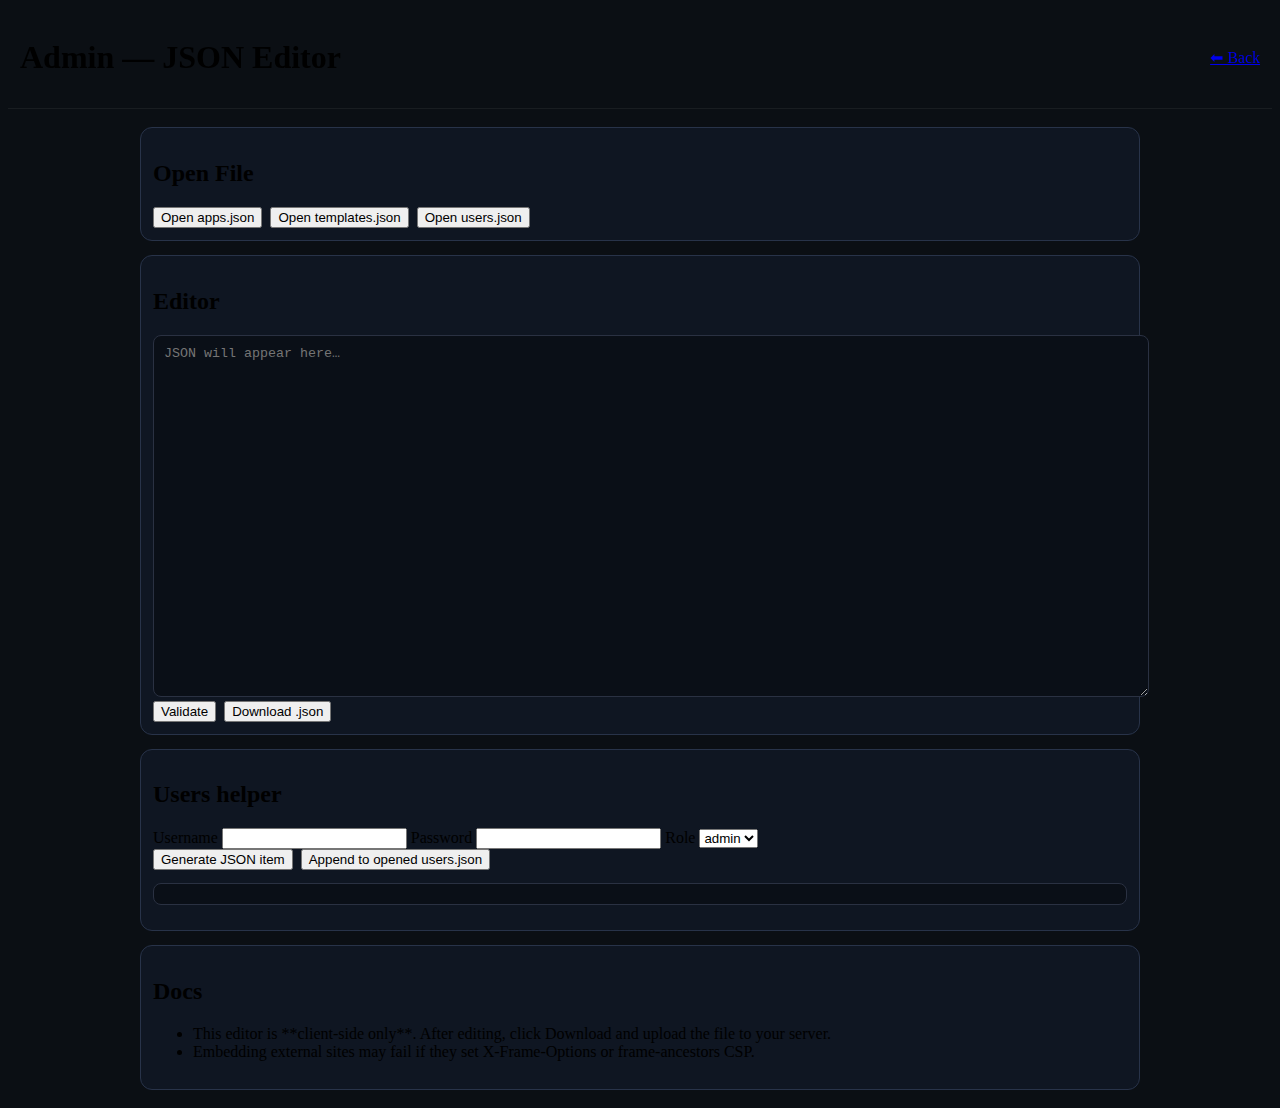
<file: admin.html>
<!DOCTYPE html>
<html lang="en" data-theme="windows">
<head>
<meta charset="utf-8" />
<meta name="viewport" content="width=device-width,initial-scale=1" />
<title>Admin — JSON Editor</title>
<link rel="stylesheet" href="assets/css/style.css" />
</head>
<body class="page">
<header class="pagebar">
<h1>Admin — JSON Editor</h1>
<nav>
<a class="ghost" href="index.html">⬅ Back</a>
</nav>
</header>
<main class="page-content">
<section class="card">
<h2>Open File</h2>
<div class="row gap">
<button data-open="apps.json">Open apps.json</button>
<button data-open="templates.json">Open templates.json</button>
<button data-open="users.json">Open users.json</button>
</div>
</section>


<section class="card">
<h2>Editor</h2>
<textarea id="editor" class="editor" spellcheck="false" placeholder="JSON will appear here…"></textarea>
<div class="row gap">
<button id="validateBtn">Validate</button>
<button id="downloadBtn">Download .json</button>
</div>
</section>


<section class="card">
<h2>Users helper</h2>
<label>
<span>Username</span>
<input id="uName" />
</label>
<label>
<span>Password</span>
<input id="uPass" type="password" />
</label>
<label>
<span>Role</span>
<select id="uRole"><option>admin</option><option>user</option></select>
</label>
<div class="row gap">
<button id="genUser">Generate JSON item</button>
<button id="appendUser">Append to opened users.json</button>
</div>
<pre id="userOut" class="mono"></pre>
</section>


<section class="card">
<h2>Docs</h2>
<ul>
<li>This editor is **client-side only**. After editing, click Download and upload the file to your server.</li>
<li>Embedding external sites may fail if they set X-Frame-Options or frame-ancestors CSP.</li>
</ul>
</section>
</main>


<script src="assets/js/core.js"></script>
<script src="assets/js/admin.js"></script>
</body>
</html>
</file>
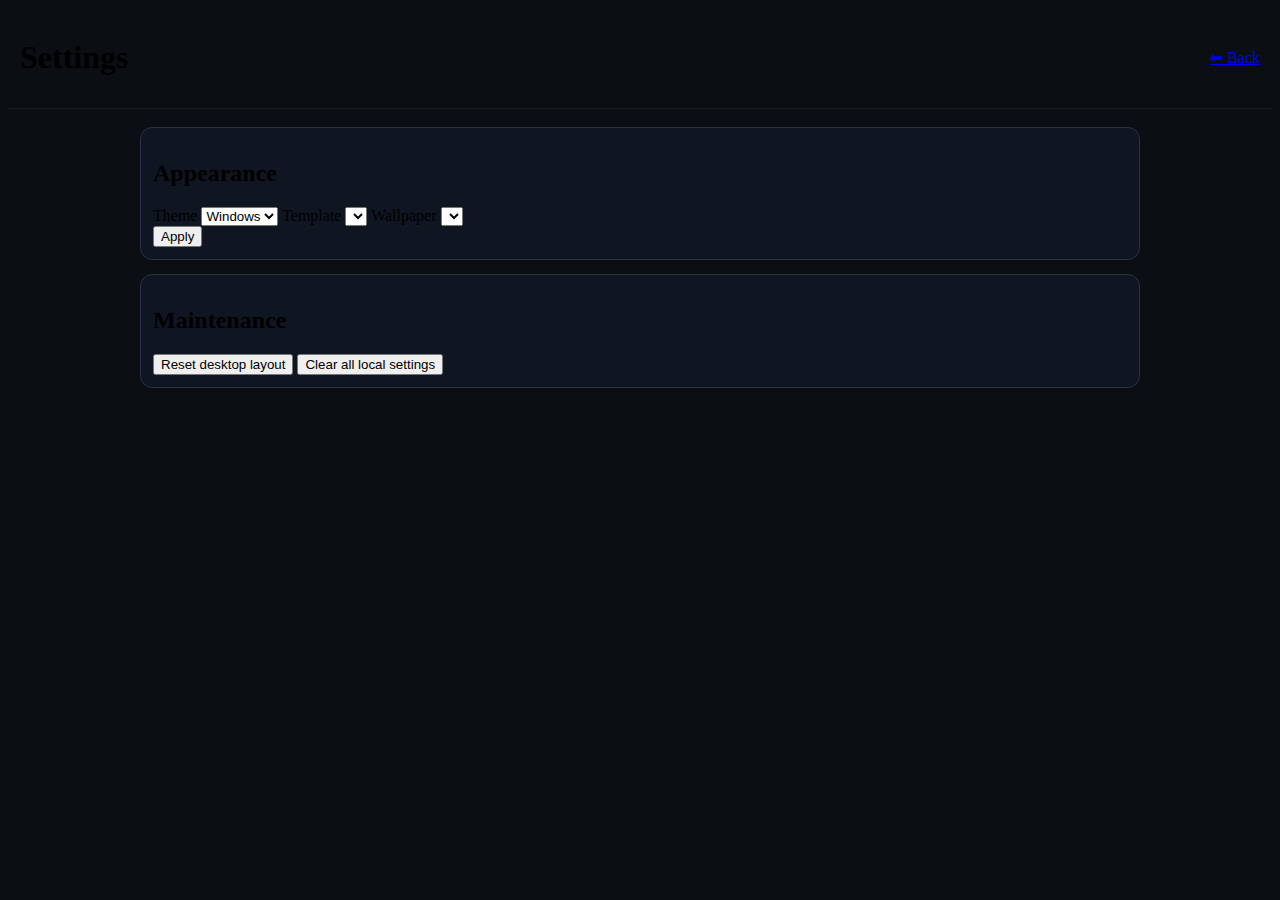
<file: settings.html>
<!DOCTYPE html>
<html lang="en" data-theme="windows">
<head>
<meta charset="utf-8" />
<meta name="viewport" content="width=device-width,initial-scale=1" />
<title>Settings</title>
<link rel="stylesheet" href="assets/css/style.css" />
</head>
<body class="page">
<header class="pagebar">
<h1>Settings</h1>
<nav>
<a class="ghost" href="index.html">⬅ Back</a>
</nav>
</header>
<main class="page-content">
<section class="card">
<h2>Appearance</h2>
<label>
<span>Theme</span>
<select id="themeSel">
<option value="windows">Windows</option>
<option value="mac">Mac</option>
</select>
</label>
<label>
<span>Template</span>
<select id="tplSel"></select>
</label>
<label>
<span>Wallpaper</span>
<select id="wpSel"></select>
</label>
<div>
<button id="applyBtn">Apply</button>
</div>
</section>
<section class="card">
<h2>Maintenance</h2>
<button id="resetDesktop">Reset desktop layout</button>
<button id="clearAll">Clear all local settings</button>
</section>
</main>
<script src="assets/js/core.js"></script>
<script src="assets/js/settings.js"></script>
</body>
</html>
</file>
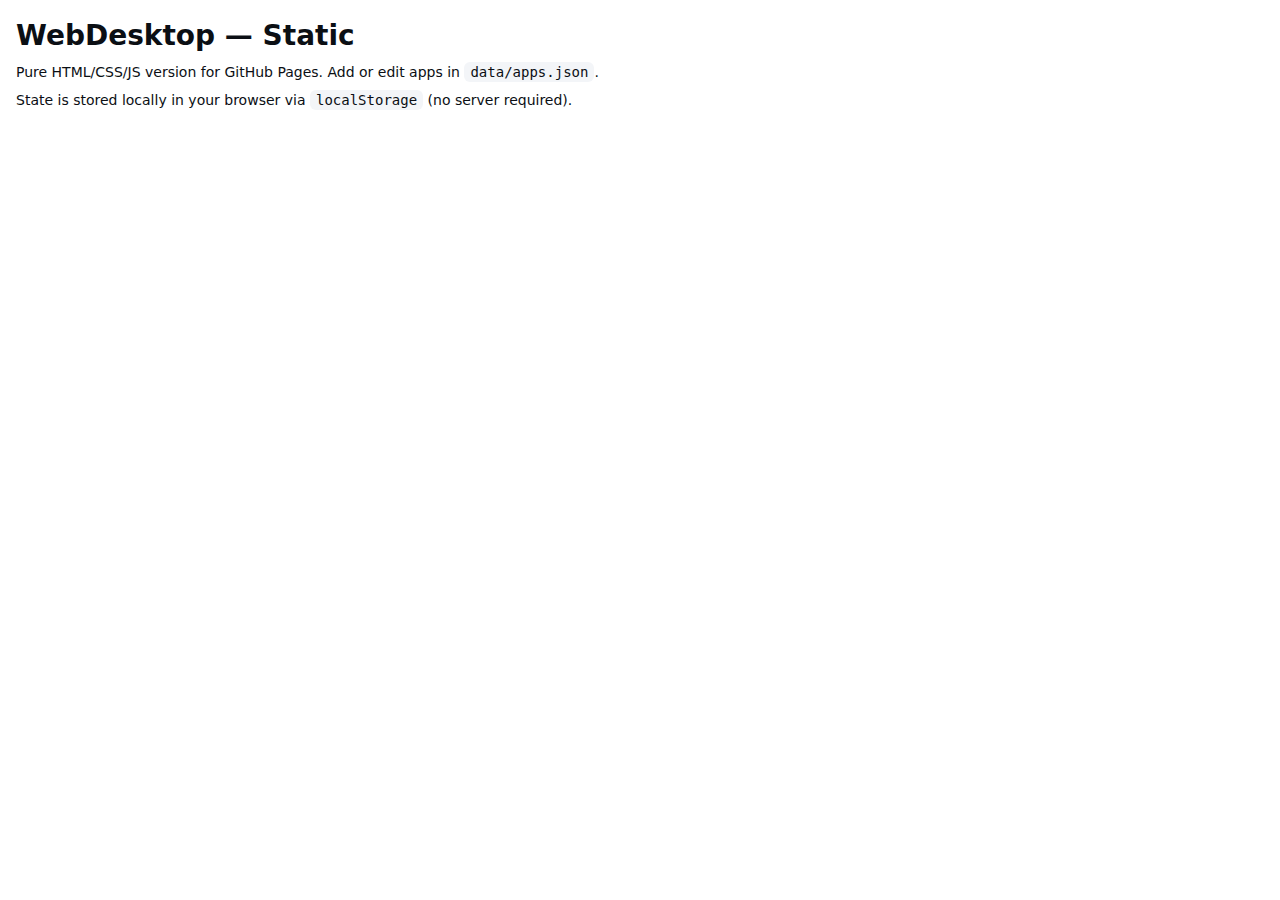
<file: apps/about.html>
<!doctype html>
<html>
<head>
  <meta charset="utf-8" />
  <title>About</title>
  <meta name="viewport" content="width=device-width,initial-scale=1" />
  <style>
    body { margin:0; padding:16px; font:14px/1.4 system-ui, -apple-system, Segoe UI, Roboto, Arial, sans-serif; background:#fff; color:#0b0f14; }
    h1 { margin:0 0 8px; }
    p { margin:0 0 8px; }
    code { background:#f3f5f8; padding:2px 6px; border-radius:6px; }
  </style>
</head>
<body>
  <h1>WebDesktop — Static</h1>
  <p>Pure HTML/CSS/JS version for GitHub Pages. Add or edit apps in <code>data/apps.json</code>.</p>
  <p>State is stored locally in your browser via <code>localStorage</code> (no server required).</p>
</body>
</html>
</file>
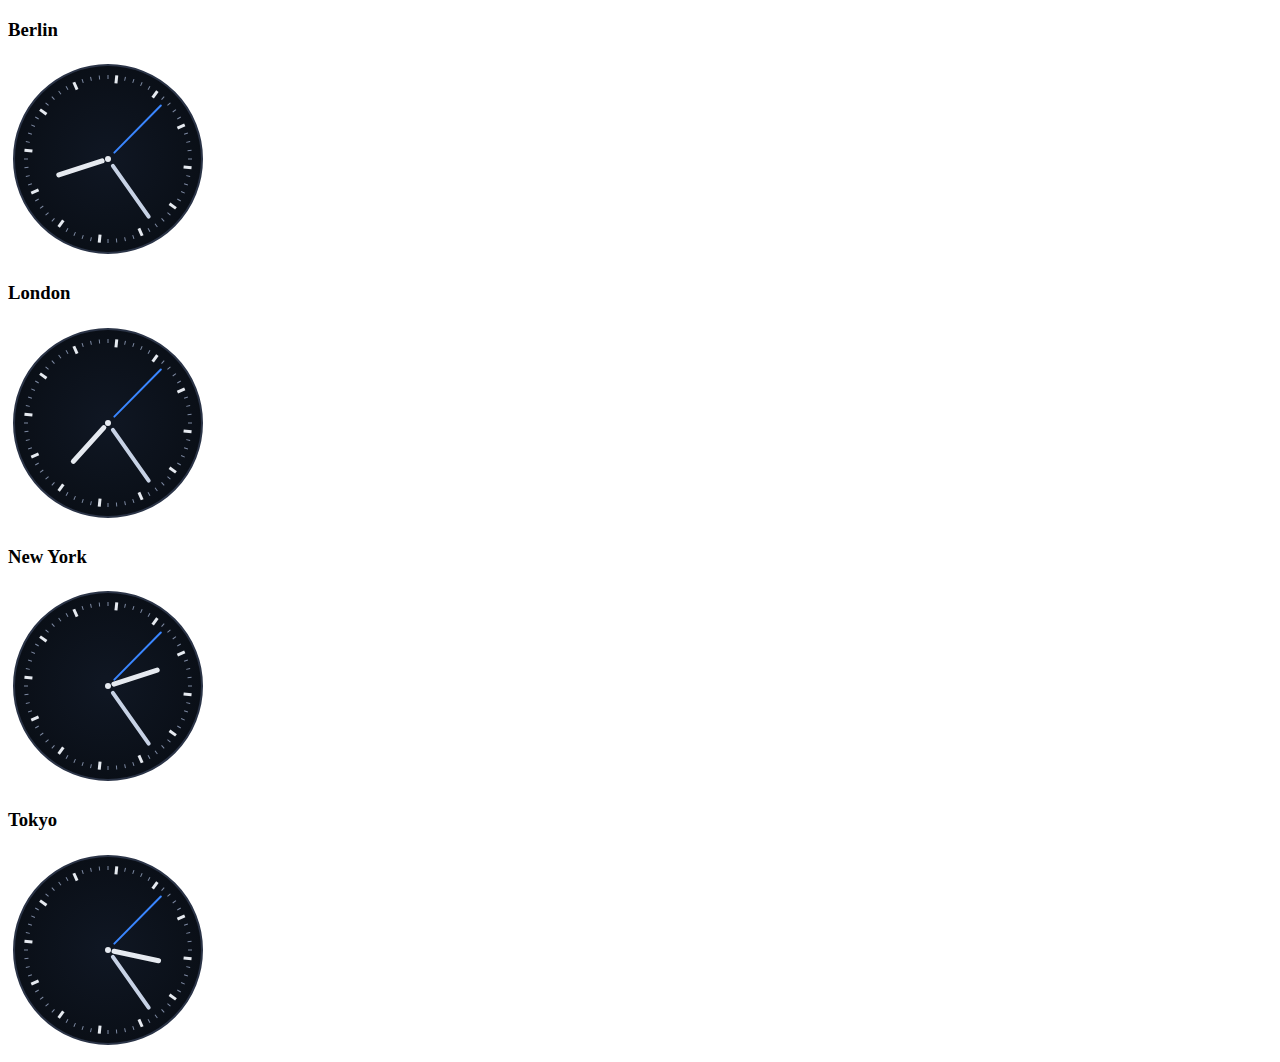
<file: apps/clock.html>
<!DOCTYPE html>
<html lang="en">
<head>
  <meta charset="utf-8" />
  <meta name="viewport" content="width=device-width,initial-scale=1" />
  <title>Clocks</title>
  <link rel="stylesheet" href="../assets/css/style.css" />
</head>
<body class="app">
  <main class="clock-grid">
    <section class="clock-card">
      <h3 class="clock-title">Berlin</h3>
      <canvas class="clock-canvas" width="200" height="200" data-tz="Europe/Berlin"></canvas>
    </section>
    <section class="clock-card">
      <h3 class="clock-title">London</h3>
      <canvas class="clock-canvas" width="200" height="200" data-tz="Europe/London"></canvas>
    </section>
    <section class="clock-card">
      <h3 class="clock-title">New York</h3>
      <canvas class="clock-canvas" width="200" height="200" data-tz="America/New_York"></canvas>
    </section>
    <section class="clock-card">
      <h3 class="clock-title">Tokyo</h3>
      <canvas class="clock-canvas" width="200" height="200" data-tz="Asia/Tokyo"></canvas>
    </section>
  </main>

  <script>
    const TAU = Math.PI * 2;

    function drawClock(ctx, date){
      const { width, height } = ctx.canvas;
      const r = Math.min(width, height)/2 - 6;
      const cx = width/2, cy = height/2;

      ctx.clearRect(0,0,width,height);

      // face
      const grad = ctx.createRadialGradient(cx,cy, r*0.1, cx,cy, r);
      grad.addColorStop(0, '#0f1622');
      grad.addColorStop(1, '#0a0f17');
      ctx.fillStyle = grad;
      ctx.beginPath(); ctx.arc(cx,cy,r,0,TAU); ctx.fill();
      ctx.strokeStyle = '#2b3447'; ctx.lineWidth = 2; ctx.stroke();

      // ticks
      ctx.save(); ctx.translate(cx,cy);
      for(let i=0;i<60;i++){
        ctx.rotate(TAU/60);
        ctx.beginPath();
        ctx.lineWidth = (i%5===0)?3:1;
        ctx.strokeStyle = (i%5===0)?'#e6eaf0':'#7e8aa3';
        ctx.moveTo(0,-r+10);
        ctx.lineTo(0,-r+((i%5===0)?18:14));
        ctx.stroke();
      }
      ctx.restore();

      const s = date.getSeconds() + date.getMilliseconds()/1000;
      const m = date.getMinutes() + s/60;
      const h = (date.getHours()%12) + m/60;

      // hands
      function hand(angle, len, lw, color){
        ctx.save(); ctx.translate(cx,cy); ctx.rotate(angle);
        ctx.beginPath(); ctx.lineWidth = lw; ctx.lineCap = 'round'; ctx.strokeStyle = color;
        ctx.moveTo(0, len*-0.12); ctx.lineTo(0, -len);
        ctx.stroke(); ctx.restore();
      }
      hand(h * TAU/12, r*0.55, 5, '#e6eaf0');   // hour
      hand(m * TAU/60, r*0.75, 4, '#c7d2e5');   // minute
      hand(s * TAU/60, r*0.80, 2, '#3a86ff');   // second

      // center cap
      ctx.fillStyle = '#e6eaf0'; ctx.beginPath(); ctx.arc(cx,cy,3,0,TAU); ctx.fill();
    }

    function tick(canvas){
      const tz = canvas.dataset.tz;
      const now = new Date();

      // build a Date showing the local time in the requested tz
      const parts = new Intl.DateTimeFormat('en-GB', {
        timeZone: tz, hour:'2-digit', minute:'2-digit', second:'2-digit', hour12:false
      }).formatToParts(now).reduce((acc,p)=>{ acc[p.type]=p.value; return acc; },{});

      const d = new Date(now);
      d.setHours(parseInt(parts.hour,10));
      d.setMinutes(parseInt(parts.minute,10));
      d.setSeconds(parseInt(parts.second,10));
      d.setMilliseconds(now.getMilliseconds());

      drawClock(canvas.getContext('2d'), d);
      requestAnimationFrame(()=>tick(canvas));
    }

    document.querySelectorAll('.clock-canvas').forEach(c=> tick(c));
  </script>
</body>
</html>
</file>
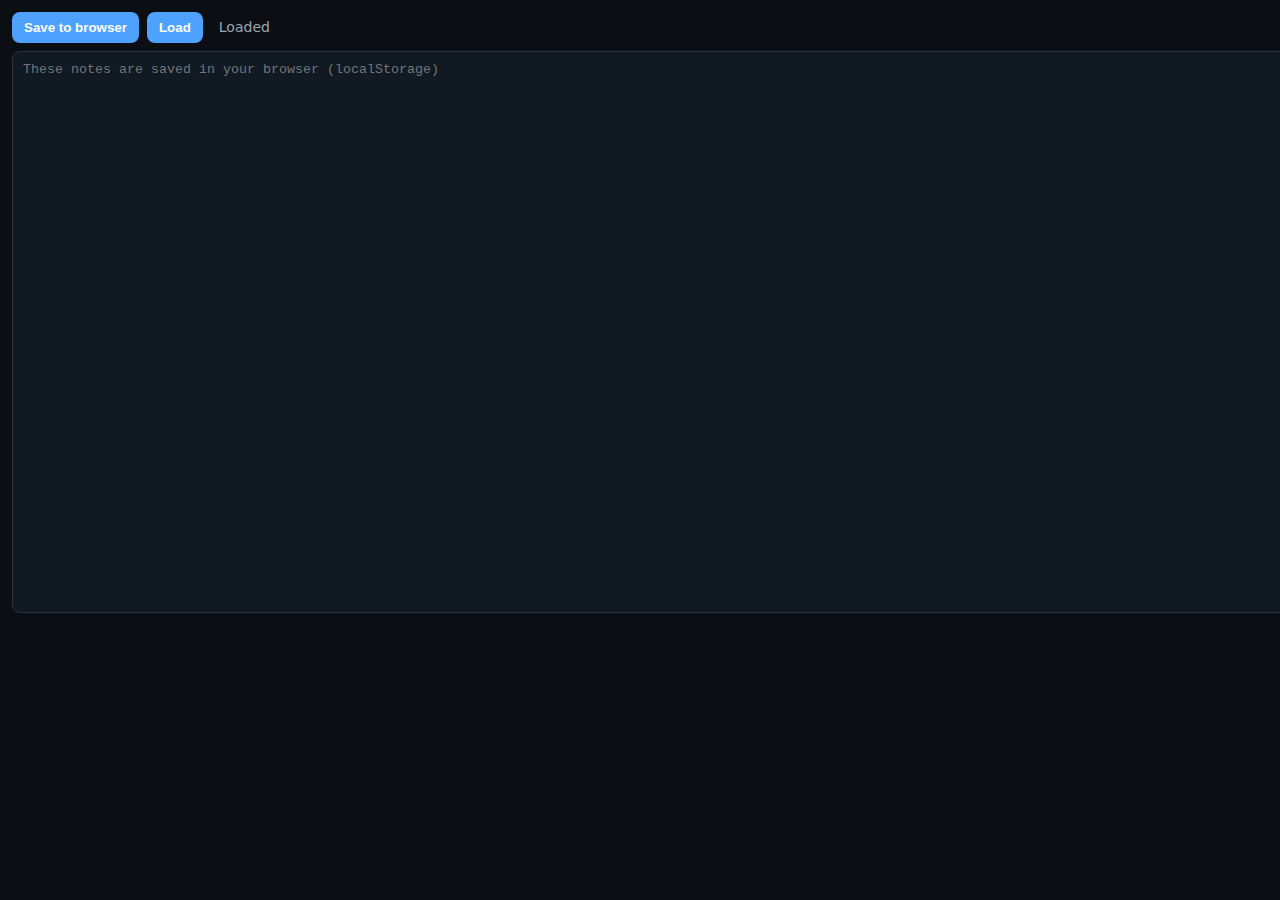
<file: apps/notes.html>
<!doctype html>
<html>
<head>
  <meta charset="utf-8" />
  <title>Notes</title>
  <meta name="viewport" content="width=device-width,initial-scale=1" />
  <style>
    body { margin:0; font:14px/1.4 system-ui, -apple-system, Segoe UI, Roboto, Arial, sans-serif; background:#0b0f14; color:#e8eef7; }
    .wrap { padding:12px; }
    textarea { width:100%; height:60vh; background:#111923; color:#e8eef7; border:1px solid #2a3441; border-radius:8px; padding:10px; }
    .row { display:flex; gap:8px; align-items:center; margin-bottom:8px; }
    button { padding:8px 12px; border:0; border-radius:8px; background:#4ea1ff; color:#fff; font-weight:600; }
  </style>
</head>
<body>
  <div class="wrap">
    <div class="row">
      <button onclick="save()">Save to browser</button>
      <button onclick="load()">Load</button>
      <span id="msg" style="color:#9aa6b2;margin-left:8px;"></span>
    </div>
    <textarea id="t" placeholder="These notes are saved in your browser (localStorage)"></textarea>
  </div>
  <script>
    const TKEY='wd_notes';
    function save(){ localStorage.setItem(TKEY, document.getElementById('t').value); ping('Saved'); }
    function load(){ document.getElementById('t').value = localStorage.getItem(TKEY)||''; ping('Loaded'); }
    function ping(s){ const m=document.getElementById('msg'); m.textContent=s; setTimeout(()=>m.textContent='',1200); }
    load();
  </script>
</body>
</html>
</file>
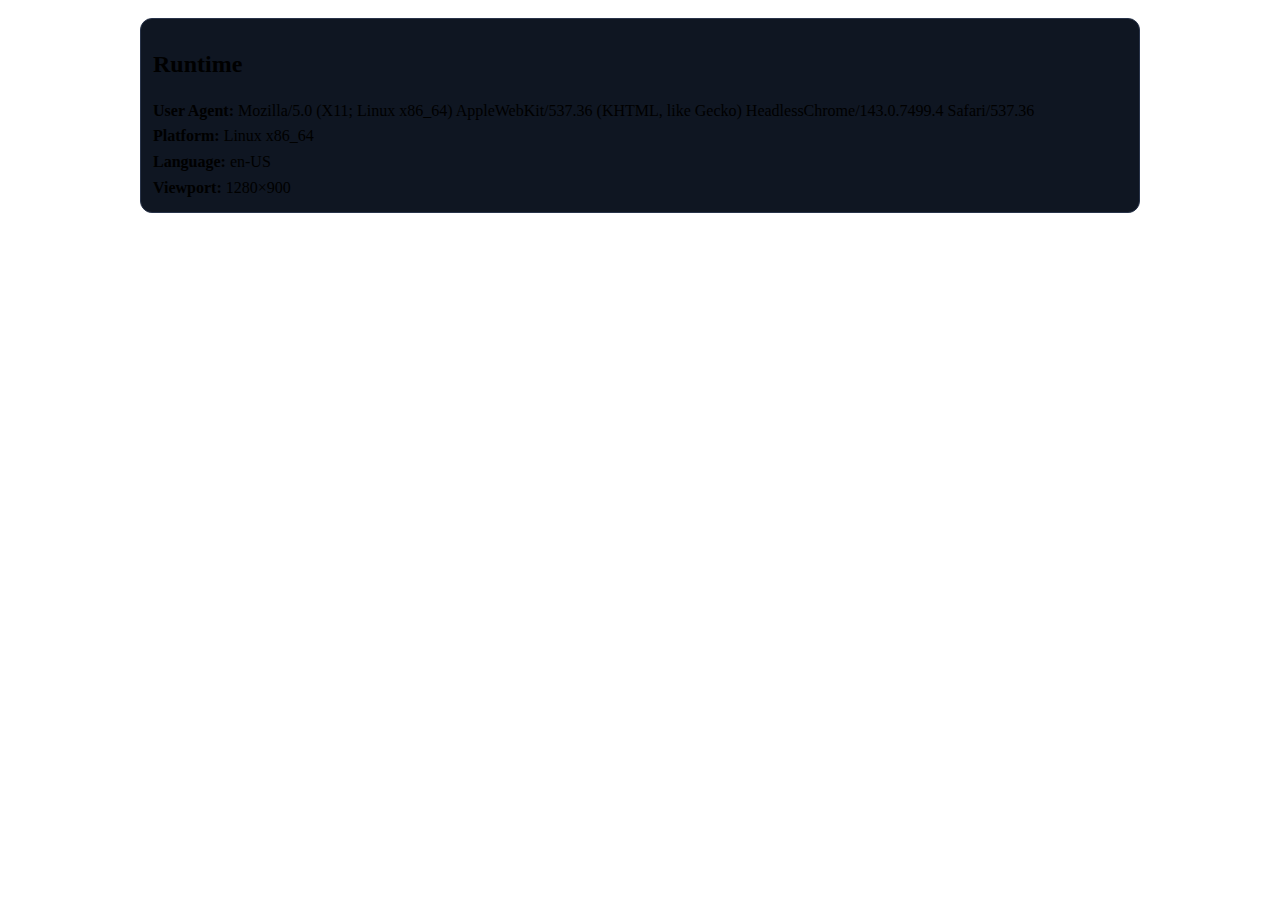
<file: apps/sysinfo.html>
<!DOCTYPE html>
<html lang="en">
<head>
<meta charset="utf-8" />
<meta name="viewport" content="width=device-width,initial-scale=1" />
<title>System Info</title>
<link rel="stylesheet" href="../assets/css/style.css" />
</head>
<body class="app">
<main class="page-content">
<section class="card">
<h2>Runtime</h2>
<div id="info" style="line-height:1.6"></div>
</section>
</main>
<script>
const el = document.getElementById('info');
function render(){
el.innerHTML = `
<div><strong>User Agent:</strong> ${navigator.userAgent}</div>
<div><strong>Platform:</strong> ${navigator.platform}</div>
<div><strong>Language:</strong> ${navigator.language}</div>
<div><strong>Viewport:</strong> ${window.innerWidth}×${window.innerHeight}</div>
`;
}
render();
window.addEventListener('resize', render);
</script>
</body>
</html>
</file>
<file: assets/css/style.css>
:root{
  .login-card form label{display:block; text-align:left; margin:10px 0}
  .login-card input{ width:100%; padding:10px 12px; border-radius:10px; border:1px solid #1f2835; background:#0f1622; color:var(--fg); }
  .login-card button{ width:100%; margin-top:12px; padding:10px 12px; border:0; border-radius:10px; background:var(--accent); color:#fff; font-weight:600; cursor:pointer; }
  .login-card .hint{margin-top:8px; text-align:left}
  .error{color:#ff6b6b; min-height:1.2em}
  
  
  /* Desktop */
  #desktop{ background:#0b0f14 center/cover no-repeat fixed; background-image:url("/wallpapers/default.jpg"); outline:none; }
  .bar{ position:fixed; left:0; right:0; display:flex; align-items:center; justify-content:space-between; padding:6px 10px; background:var(--bar-bg); backdrop-filter:var(--bar-blur); border-bottom:1px solid rgba(255,255,255,0.06); z-index:100; }
  .bar.top{top:0; height:34px}
  .bar.bottom{bottom:0; height:46px; border-top:1px solid rgba(255,255,255,0.06); border-bottom:0}
  .bar .left,.bar .right{display:flex; align-items:center; gap:8px}
  .mac-only{display:none} .win-only{display:none}
  html[data-theme="mac"] .mac-only{display:inline-flex} html[data-theme="windows"] .win-only{display:inline-flex}
  
  
  .desktop-grid{ padding:60px 16px 70px 16px; display:grid; grid-template-columns:repeat(auto-fill,minmax(120px,1fr)); gap:16px; }
  .icon-tile{ display:flex; flex-direction:column; align-items:center; gap:8px; padding:14px 10px; border-radius:var(--tile-radius); background:rgba(255,255,255,0.04); border:1px solid rgba(255,255,255,0.07); box-shadow:var(--shadow-md); user-select:none; cursor:grab; text-align:center; }
  .icon-tile:active{cursor:grabbing}
  .icon-tile .icon{font-size:28px}
  .icon-tile .name{font-weight:600; word-break:break-word}
  .icon-rename{width:100%; padding:6px 8px; border-radius:8px; border:1px solid #273146; background:#0a0f17; color:var(--fg)}
  
  
  .window{ position:absolute; min-width:360px; min-height:260px; width:720px; height:480px; background:#0f1622; border:1px solid #283349; border-radius:var(--window-radius); box-shadow:var(--shadow-lg); overflow:hidden; }
  .win-titlebar,.mac-titlebar{ height:34px; display:flex; align-items:center; padding:0 8px; gap:8px; background:#0c131f; cursor:move; border-bottom:1px solid #1c2638; user-select:none; }
  .win-titlebar .actions,.mac-titlebar .actions{margin-left:auto; display:flex; gap:6px}
  .btn-dot{width:12px; height:12px; border-radius:50%; border:0}
  .btn-close{background:#ff5f57} .btn-min{background:#ffbd2e} .btn-max{background:#28c840}
  .win-titlebar .btn-close,.win-titlebar .btn-min,.win-titlebar .btn-max{ width:22px; height:22px; border-radius:6px; background:#1f2a3e; color:#dbe4f3; display:grid; place-items:center; font-size:12px; }
  .win-title{font-weight:600; opacity:.9}
  .window iframe{border:0; width:100%; height:calc(100% - 34px); background:#0a0f17}
  
  
  #dock .dock-inner{display:flex; align-items:center; gap:10px; padding:0 8px}
  .tasks{display:flex; gap:8px; overflow:auto}
  .task-btn{ padding:6px 10px; border-radius:8px; border:1px solid rgba(255,255,255,0.06); background:rgba(255,255,255,0.04); color:var(--fg); cursor:pointer; white-space:nowrap; }
  
  
  .context{ position:absolute; min-width:220px; background:var(--ctx-bg); border:1px solid var(--ctx-bd); border-radius:10px; box-shadow:var(--shadow-lg); z-index:130; }
  .context ul{list-style:none; margin:6px 0; padding:6px}
  .context li{padding:8px 10px; cursor:pointer; border-radius:6px}
  .context li:hover{background:rgba(255,255,255,0.06)}
  
  
  .palette{position:fixed; inset:0; display:grid; place-items:start center; padding-top:12vh; z-index:140; background:rgba(0,0,0,0.35); backdrop-filter:blur(2px)}
  .palette.hidden{display:none}
  #paletteInput{ width:min(720px,92vw); padding:14px 16px; border-radius:12px; border:1px solid #2a3142; background:#0a0f17; color:var(--fg); font-size:16px; }
  #paletteList{ width:min(720px,92vw); max-height:40vh; overflow:auto; margin-top:8px; background:#0f1622; border:1px solid #2a3142; border-radius:12px }
  #paletteList button{ display:block; width:100%; text-align:left; padding:10px 12px; background:transparent; border:0; color:var(--fg); cursor:pointer }
  #paletteList button:hover{background:rgba(255,255,255,0.06)}
  
  
  .modal{ position:fixed; inset:0; display:grid; place-items:center; z-index:110; background:rgba(0,0,0,0.4); }
  .modal .sheet{ width:min(760px,94vw); background:#0f1622; border:1px solid #2a3142; border-radius:14px; box-shadow:var(--shadow-lg); overflow:hidden; }
  .sheet header{display:flex; align-items:center; justify-content:space-between; padding:10px 14px; border-bottom:1px solid #1e2534}
  .sheet h2{margin:0}
  .sheet .content{padding:12px 14px; display:grid; gap:10px}
  .sheet label{display:grid; gap:6px; margin:6px 0}
  .sheet select,.sheet input{ padding:10px 12px; border-radius:10px; border:1px solid #273146; background:#0a0f17; color:var(--fg) }
  .sheet .row{display:grid; grid-template-columns:1fr 1fr; gap:12px}
  
  
  .toasts{position:fixed; right:12px; bottom:58px; display:grid; gap:8px; z-index:150}
  .toast{padding:10px 12px; background:#0f1622; border:1px solid #2a3142; border-radius:10px; box-shadow:var(--shadow-md)}
  
  
  /* Page layout (settings/admin/about) */
  body.page{ background:#0b0f14 center/cover fixed; color:var(--fg); }
  .pagebar{ position:sticky; top:0; display:flex; align-items:center; justify-content:space-between; padding:10px 12px; background:var(--bar-bg); backdrop-filter:var(--bar-blur); border-bottom:1px solid rgba(255,255,255,0.06); }
  .page-content{ max-width:1000px; margin:18px auto; padding:0 12px; display:grid; gap:14px; }
  .card{ padding:12px; background:#0f1622; border:1px solid #283349; border-radius:12px; box-shadow:var(--shadow-md); }
  .row.gap{ display:flex; flex-wrap:wrap; gap:8px }
  .editor{ width:100%; min-height:340px; font-family: ui-monospace, SFMono-Regular, Menlo, Monaco, Consolas, "Liberation Mono", monospace; background:#0a0f17; color:var(--fg); border:1px solid #2a3142; border-radius:8px; padding:10px }
  .mono{ background:#0a0f17; border:1px solid #2a3142; border-radius:8px; padding:10px; overflow:auto }
</file>
